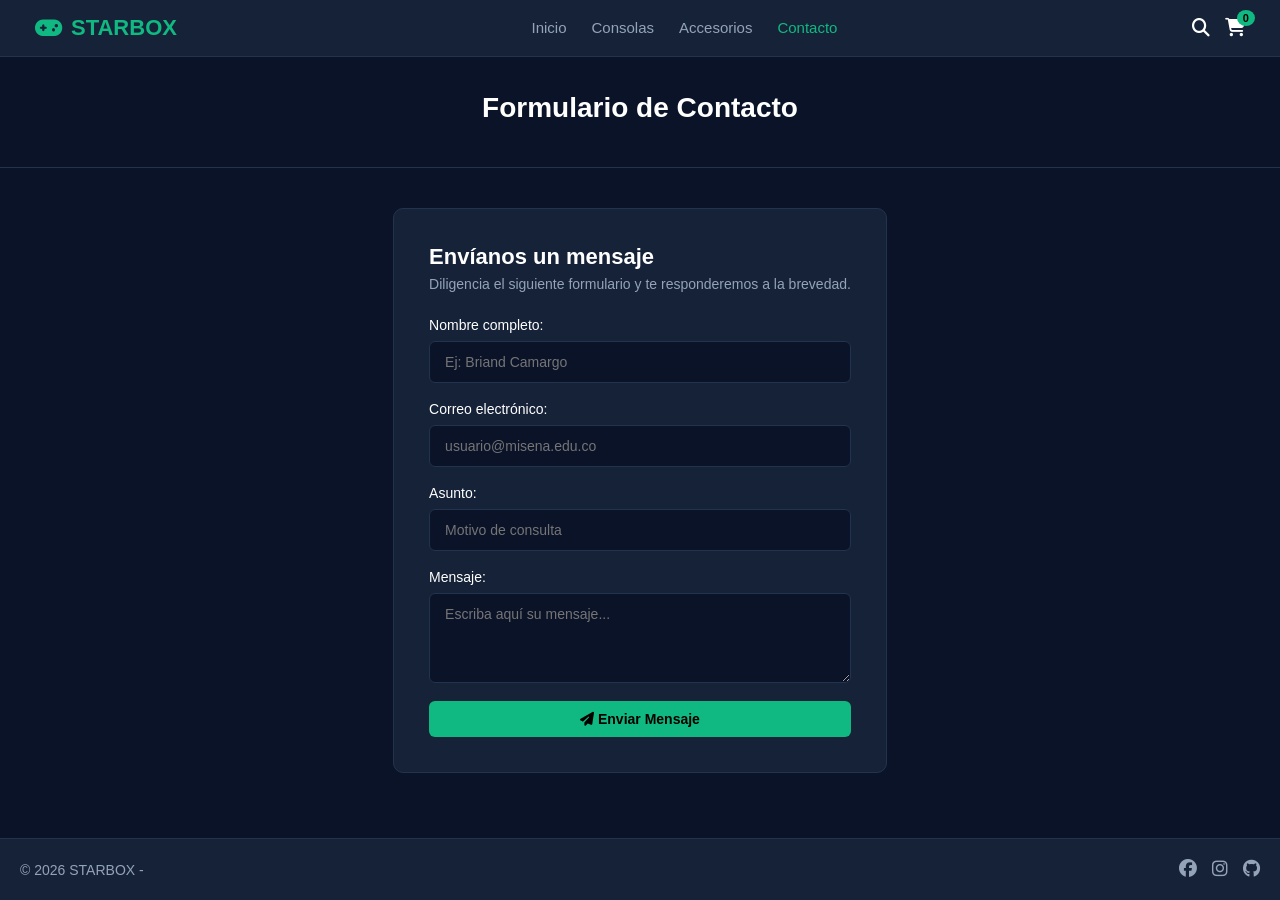
<file: contacto.html>
<!DOCTYPE html>
<html lang="es">
<head>
    <meta charset="UTF-8">
    <meta name="viewport" content="width=device-width, initial-scale=1.0">
    <title>STARBOX - Contacto</title>
    <link rel="stylesheet" href="https://cdnjs.cloudflare.com/ajax/libs/font-awesome/6.4.0/css/all.min.css">
    <link rel="stylesheet" href="css/estilo.css">
</head>
<body>

    <input type="checkbox" id="check-menu" class="controlador-checkbox">
    <input type="checkbox" id="check-buscar" class="controlador-checkbox">
    <input type="checkbox" id="modal-cart-check" class="controlador-checkbox">

    <header>
        <div class="contenedor-header">
            <a href="index.html" class="logotipo">
                <i class="fa-solid fa-gamepad"></i> STARBOX
            </a>

            <label for="check-menu" class="icono-btn-label btn-burger">
                <i class="fa-solid fa-bars"></i>
            </label>

            <ul class="menu-navegacion">
                <li><a href="index.html">Inicio</a></li>
                <li><a href="consolas.html">Consolas</a></li>
                <li><a href="accesorios.html">Accesorios</a></li>
                <li><a href="contacto.html" class="activo">Contacto</a></li>
            </ul>

            <div class="iconos-header">
                <div class="contenedor-buscador">
                    <label for="check-buscar" class="icono-btn-label">
                        <i class="fa-solid fa-magnifying-glass"></i>
                    </label>
                    <div class="caja-busqueda">
                        <input type="text" placeholder="Buscar en STARBOX...">
                    </div>
                </div>

                <label for="modal-cart-check" class="icono-btn-label icono-carrito-wrap">
                    <i class="fa-solid fa-cart-shopping"></i>
                    <span class="badge-carrito">0</span>
                </label>
            </div>
        </div>
    </header>

    <section class="banner-principal">
        <h1>Formulario de Contacto</h1>
        <p></p>
    </section>

    <div class="contenedor-seccion-contacto">
        <div class="tarjeta-contacto">
            <h2>Envíanos un mensaje</h2>
            <p class="subtitulo-contacto">Diligencia el siguiente formulario y te responderemos a la brevedad.</p>

            <form action="#" method="POST" class="formulario-contacto">
                <div class="campo-grupo">
                    <label for="nombre">Nombre completo:</label>
                    <input type="text" id="nombre" name="nombre" placeholder="Ej: Briand Camargo" required>
                </div>

                <div class="campo-grupo">
                    <label for="email">Correo electrónico:</label>
                    <input type="email" id="email" name="email" placeholder="usuario@misena.edu.co" required>
                </div>

                <div class="campo-grupo">
                    <label for="asunto">Asunto:</label>
                    <input type="text" id="asunto" name="asunto" placeholder="Motivo de consulta" required>
                </div>

                <div class="campo-grupo">
                    <label for="mensaje">Mensaje:</label>
                    <textarea id="mensaje" name="mensaje" rows="4" placeholder="Escriba aquí su mensaje..." required></textarea>
                </div>

                <button type="submit" class="boton-accion">
                    <i class="fa-solid fa-paper-plane"></i> Enviar Mensaje
                </button>
            </form>
        </div>
    </div>

    <div class="ventana-modal" id="modalCarrito">
        <div class="contenido-modal">
            <label for="modal-cart-check" class="boton-cerrar-modal">&times;</label>
            <h2>Carrito de Compras</h2>
            <p>Producto agregado correctamente a tu lista.</p>
            <label for="modal-cart-check" class="boton-accion">Entendido</label>
        </div>
    </div>

    <footer>
        <div class="contenedor-footer">
            <p>&copy; 2026 STARBOX - </p>
            <div class="redes-sociales">
                <a href="#"><i class="fa-brands fa-facebook"></i></a>
                <a href="#"><i class="fa-brands fa-instagram"></i></a>
                <a href="#"><i class="fa-brands fa-github"></i></a>
            </div>
        </div>
    </footer>

</body>
</html>
</file>
<file: css/estilo.css>
:root {
    --bg-oscuro: #0b1329;
    --bg-tarjeta: #162238;
    --color-principal: #10b981;
    --color-principal-hover: #059669;
    --texto-blanco: #ffffff;
    --texto-secundario: #94a3b8;
    --borde-color: #23334d;
}

* {
    margin: 0;
    padding: 0;
    box-sizing: border-box;
    font-family: 'Segoe UI', Tahoma, Geneva, Verdana, sans-serif;
}

body {
    background-color: var(--bg-oscuro);
    color: var(--texto-blanco);
    display: flex;
    flex-direction: column;
    min-height: 100vh;
}

.controlador-checkbox {
    display: none !important;
}


header {
    background-color: var(--bg-tarjeta);
    border-bottom: 1px solid var(--borde-color);
    position: sticky;
    top: 0;
    z-index: 100;
}

.contenedor-header {
    max-width: 1250px;
    margin: 0 auto;
    padding: 15px 20px;
    display: flex;
    align-items: center;
    justify-content: space-between;
}

.logotipo {
    color: var(--color-principal);
    font-size: 22px;
    font-weight: bold;
    text-decoration: none;
    display: flex;
    align-items: center;
    gap: 8px;
}

.menu-navegacion {
    list-style: none;
    display: flex;
    gap: 25px;
}

.menu-navegacion a {
    color: var(--texto-secundario);
    text-decoration: none;
    font-size: 15px;
    font-weight: 500;
    transition: color 0.2s;
}

.menu-navegacion a:hover,
.menu-navegacion a.activo {
    color: var(--color-principal);
}

.iconos-header {
    display: flex;
    align-items: center;
    gap: 15px;
}

.icono-btn-label {
    color: var(--texto-blanco);
    font-size: 18px;
    cursor: pointer;
}

.icono-carrito-wrap {
    position: relative;
}

.badge-carrito {
    position: absolute;
    top: -8px;
    right: -10px;
    background-color: var(--color-principal);
    color: #000;
    font-size: 11px;
    font-weight: bold;
    border-radius: 50%;
    padding: 2px 6px;
}

.btn-burger {
    display: none;
}

.contenedor-buscador {
    position: relative;
}

.caja-busqueda {
    display: none;
    position: absolute;
    right: 0;
    top: 35px;
    background-color: var(--bg-tarjeta);
    padding: 10px;
    border-radius: 6px;
    border: 1px solid var(--borde-color);
}

.caja-busqueda input {
    background-color: var(--bg-oscuro);
    border: 1px solid var(--borde-color);
    color: var(--texto-blanco);
    padding: 8px 12px;
    border-radius: 4px;
    outline: none;
}

#check-buscar:checked ~ header .caja-busqueda {
    display: block;
}


.banner-principal {
    background: linear-gradient(rgba(11, 19, 41, 0.85), rgba(11, 19, 41, 0.85)),
                url('https://images.unsplash.com/photo-1550745165-9bc0b252726f?auto=format&fit=crop&w=1200&q=80') center/cover;
    text-align: center;
    padding: 35px 20px;
    border-bottom: 1px solid var(--borde-color);
}

.banner-principal h1 {
    font-size: 28px;
    margin-bottom: 8px;
}

.banner-principal p {
    color: var(--texto-secundario);
    font-size: 15px;
}


.contenedor-seccion {
    max-width: 1250px;
    margin: 30px auto;
    padding: 0 20px;
    display: grid;
    grid-template-columns: 260px 1fr;
    gap: 30px;
    align-items: start;
    width: 100%;
}

.contenedor-seccion-inicio {
    max-width: 1250px;
    margin: 30px auto;
    padding: 0 20px;
    width: 100%;
}

.encabezado-seccion {
    margin-bottom: 25px;
}

.encabezado-seccion h2 {
    font-size: 24px;
}

.encabezado-seccion p {
    color: var(--texto-secundario);
    font-size: 14px;
}


.panel-filtros {
    background-color: var(--bg-tarjeta);
    padding: 20px;
    border-radius: 8px;
    border: 1px solid var(--borde-color);
}

.panel-filtros h3 {
    font-size: 15px;
    margin-bottom: 12px;
    margin-top: 20px;
    color: var(--color-principal);
}

.panel-filtros h3:first-child {
    margin-top: 0;
}

.grupo-filtro {
    display: flex;
    flex-direction: column;
    gap: 6px;
}

.opcion-filtro {
    color: var(--texto-secundario);
    font-size: 14px;
    cursor: pointer;
    padding: 8px 12px;
    border-radius: 6px;
    transition: all 0.2s;
    display: flex;
    align-items: center;
    gap: 10px;
}

.opcion-filtro:hover {
    background-color: var(--bg-oscuro);
    color: var(--texto-blanco);
}


#f-todos:checked ~ .contenedor-seccion label[for="f-todos"],
#f-playstation:checked ~ .contenedor-seccion label[for="f-playstation"],
#f-xbox:checked ~ .contenedor-seccion label[for="f-xbox"],
#f-nintendo:checked ~ .contenedor-seccion label[for="f-nintendo"],
#p-todos:checked ~ .contenedor-seccion label[for="p-todos"],
#p-rango1:checked ~ .contenedor-seccion label[for="p-rango1"],
#p-rango2:checked ~ .contenedor-seccion label[for="p-rango2"],
#p-rango3:checked ~ .contenedor-seccion label[for="p-rango3"] {
    background-color: var(--color-principal);
    color: #000;
    font-weight: bold;
}


.parrilla-productos {
    display: grid;
    grid-template-columns: repeat(auto-fill, minmax(260px, 1fr));
    gap: 25px;
    width: 100%;
}

.tarjeta-producto {
    background-color: var(--bg-tarjeta);
    border: 1px solid var(--borde-color);
    border-radius: 8px;
    overflow: hidden;
    display: flex;
    flex-direction: column;
    justify-content: space-between;
    transition: transform 0.2s, border-color 0.2s;
}

.tarjeta-producto:hover {
    transform: translateY(-5px);
    border-color: var(--color-principal);
}

.imagen-producto-wrap {
    width: 100%;
    height: 180px;
    background-color: #ffffff;
    display: flex;
    align-items: center;
    justify-content: center;
    overflow: hidden;
}

.imagen-producto-wrap img {
    width: 100%;
    height: 100%;
    object-fit: cover;
}

.info-producto {
    padding: 18px;
    display: flex;
    flex-direction: column;
    flex-grow: 1;
    justify-content: space-between;
}

.titulo-producto {
    font-size: 16px;
    color: var(--texto-blanco);
    margin-bottom: 8px;
    font-weight: 600;
}

.precio-producto {
    font-size: 18px;
    font-weight: bold;
    color: var(--color-principal);
    margin-bottom: 15px;
}

.boton-accion {
    background-color: var(--color-principal);
    color: #000;
    border: none;
    padding: 10px;
    border-radius: 6px;
    font-weight: bold;
    text-align: center;
    cursor: pointer;
    text-decoration: none;
    transition: background 0.2s;
    font-size: 14px;
    display: block;
    width: 100%;
}

.boton-accion:hover {
    background-color: var(--color-principal-hover);
}


#f-playstation:checked ~ .contenedor-seccion .tarjeta-producto:not([data-marca="playstation"]),
#f-xbox:checked ~ .contenedor-seccion .tarjeta-producto:not([data-marca="xbox"]),
#f-nintendo:checked ~ .contenedor-seccion .tarjeta-producto:not([data-marca="nintendo"]),
#p-rango1:checked ~ .contenedor-seccion .tarjeta-producto:not([data-rango="rango1"]),
#p-rango2:checked ~ .contenedor-seccion .tarjeta-producto:not([data-rango="rango2"]),
#p-rango3:checked ~ .contenedor-seccion .tarjeta-producto:not([data-rango="rango3"]) {
    display: none !important;
}


.contenedor-seccion-contacto {
    max-width: 1250px;
    margin: 40px auto;
    padding: 0 20px;
    display: flex;
    justify-content: center;
    align-items: center;
}

.tarjeta-contacto {
    background-color: var(--bg-tarjeta);
    border: 1px solid var(--borde-color);
    border-radius: 10px;
    padding: 35px;
    width: 100%;
    max-width: 550px;
}

.tarjeta-contacto h2 {
    font-size: 22px;
    margin-bottom: 6px;
}

.subtitulo-contacto {
    color: var(--texto-secundario);
    font-size: 14px;
    margin-bottom: 25px;
}

.formulario-contacto {
    display: flex;
    flex-direction: column;
    gap: 18px;
}

.campo-grupo {
    display: flex;
    flex-direction: column;
    gap: 8px;
}

.campo-grupo label {
    font-size: 14px;
    font-weight: 500;
}

.campo-grupo input,
.campo-grupo textarea {
    width: 100%;
    background-color: var(--bg-oscuro);
    border: 1px solid var(--borde-color);
    border-radius: 6px;
    padding: 12px 15px;
    color: var(--texto-blanco);
    font-size: 14px;
    outline: none;
}

.campo-grupo input:focus,
.campo-grupo textarea:focus {
    border-color: var(--color-principal);
}

.ventana-modal {
    display: none;
    position: fixed;
    top: 0;
    left: 0;
    width: 100%;
    height: 100%;
    background-color: rgba(0, 0, 0, 0.7);
    z-index: 200;
    align-items: center;
    justify-content: center;
}

.contenido-modal {
    background-color: var(--bg-tarjeta);
    border: 1px solid var(--borde-color);
    padding: 25px;
    border-radius: 8px;
    width: 90%;
    max-width: 380px;
    position: relative;
    text-align: center;
}

.boton-cerrar-modal {
    position: absolute;
    top: 10px;
    right: 15px;
    font-size: 22px;
    color: var(--texto-secundario);
    cursor: pointer;
}

#modal-cart-check:checked ~ .ventana-modal {
    display: flex;
}


footer {
    background-color: var(--bg-tarjeta);
    border-top: 1px solid var(--borde-color);
    padding: 20px;
    margin-top: auto;
}

.contenedor-footer {
    max-width: 1250px;
    margin: 0 auto;
    display: flex;
    justify-content: space-between;
    align-items: center;
    font-size: 14px;
    color: var(--texto-secundario);
}

.redes-sociales {
    display: flex;
    gap: 15px;
}

.redes-sociales a {
    color: var(--texto-secundario);
    font-size: 18px;
}

.redes-sociales a:hover {
    color: var(--color-principal);
}

@media (max-width: 900px) {
    .contenedor-seccion {
        grid-template-columns: 1fr;
    }

    .btn-burger {
        display: block;
    }

    .menu-navegacion {
        display: none;
        position: absolute;
        top: 60px;
        left: 0;
        width: 100%;
        background-color: var(--bg-tarjeta);
        flex-direction: column;
        padding: 15px 20px;
        border-bottom: 1px solid var(--borde-color);
    }

    #check-menu:checked ~ header .menu-navegacion {
        display: flex;
    }
}
</file>
